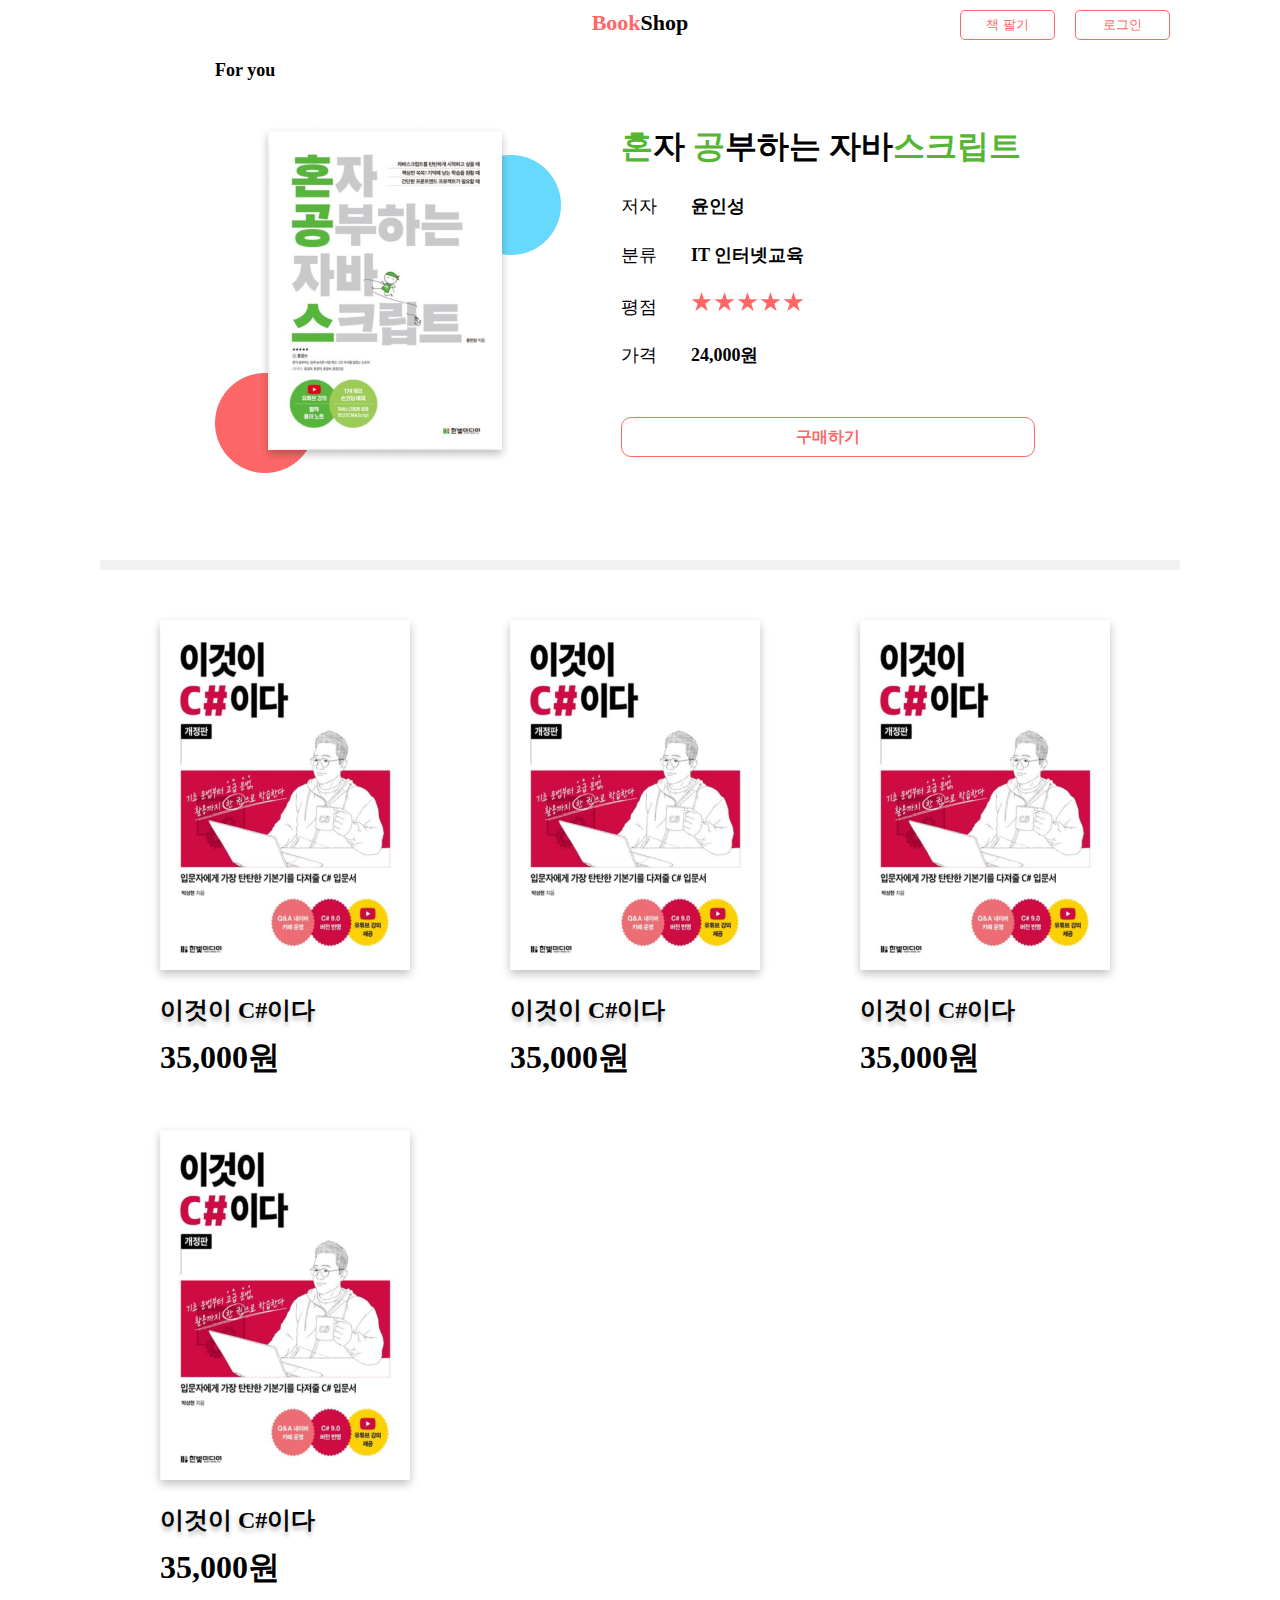
<file: templates/index.html>
<!DOCTYPE html>
<html lang="en">
<head>
    <meta charset="UTF-8">
    <title>BookShop</title>
    <link rel="stylesheet" href="../static/main.css">
</head>
<body>
<div id="container">
    <div id="navigation">
        <div id="spare_div"></div>
        <div id="middle_container"><a href=""><span>Book</span>Shop</a></div>
        <div id="right_container">
            <button id="sell_btn">책 팔기</button>
            <button id="login_btn">로그인</button>
        </div>
    </div>
    <div id="main_container">
        <div id="main_container_text">For you</div>
        <div id="main_container_show">
            <div id="book_img"><img src="../img/book1.png" alt=""></div>
            <div id="book_description">
                <div id="book_title"><span>혼</span>자 <span>공</span>부하는 자바<span>스크립트</span></div>
                <div id="book_author">
                    <div>저자</div>
                    윤인성
                </div>
                <div id="book_field">
                    <div>분류</div>
                    IT 인터넷교육
                </div>
                <div id="book_star">
                    <div>평점</div>
                    <img src="../img/stars.png" alt=""></div>
                <div id="book_price">
                    <div>가격</div>
                    24,000원
                </div>
                <button id="book_sell">구매하기</button>

            </div>
        </div>
    </div>
    <div id="inline"></div>
    <div id="book_list_container">
        <div class="book_box">
            <div class="book_box_img"><a href=""><img src="../img/book2.png" alt=""></a></div>
            <div class="book_box_description">
                <div class="book_box_title">이것이 C#이다</div>
                <div class="book_box_price">35,000원</span></div>
            </div>
        </div>
        <div class="book_box">
            <div class="book_box_img"><a href=""><img src="../img/book2.png" alt=""></a></div>
            <div class="book_box_description">
                <div class="book_box_title">이것이 C#이다</div>
                <div class="book_box_price">35,000원</span></div>
            </div>
        </div>
        <div class="book_box">
            <div class="book_box_img"><a href=""><img src="../img/book2.png" alt=""></a></div>
            <div class="book_box_description">
                <div class="book_box_title">이것이 C#이다</div>
                <div class="book_box_price">35,000원</span></div>
            </div>
        </div>
        <div class="book_box">
            <div class="book_box_img"><a href=""><img src="../img/book2.png" alt=""></a></div>
            <div class="book_box_description">
                <div class="book_box_title">이것이 C#이다</div>
                <div class="book_box_price">35,000원</span></div>
            </div>
        </div>
    </div>
    <div id="popup">

    </div>

</body>
</html>
</file>
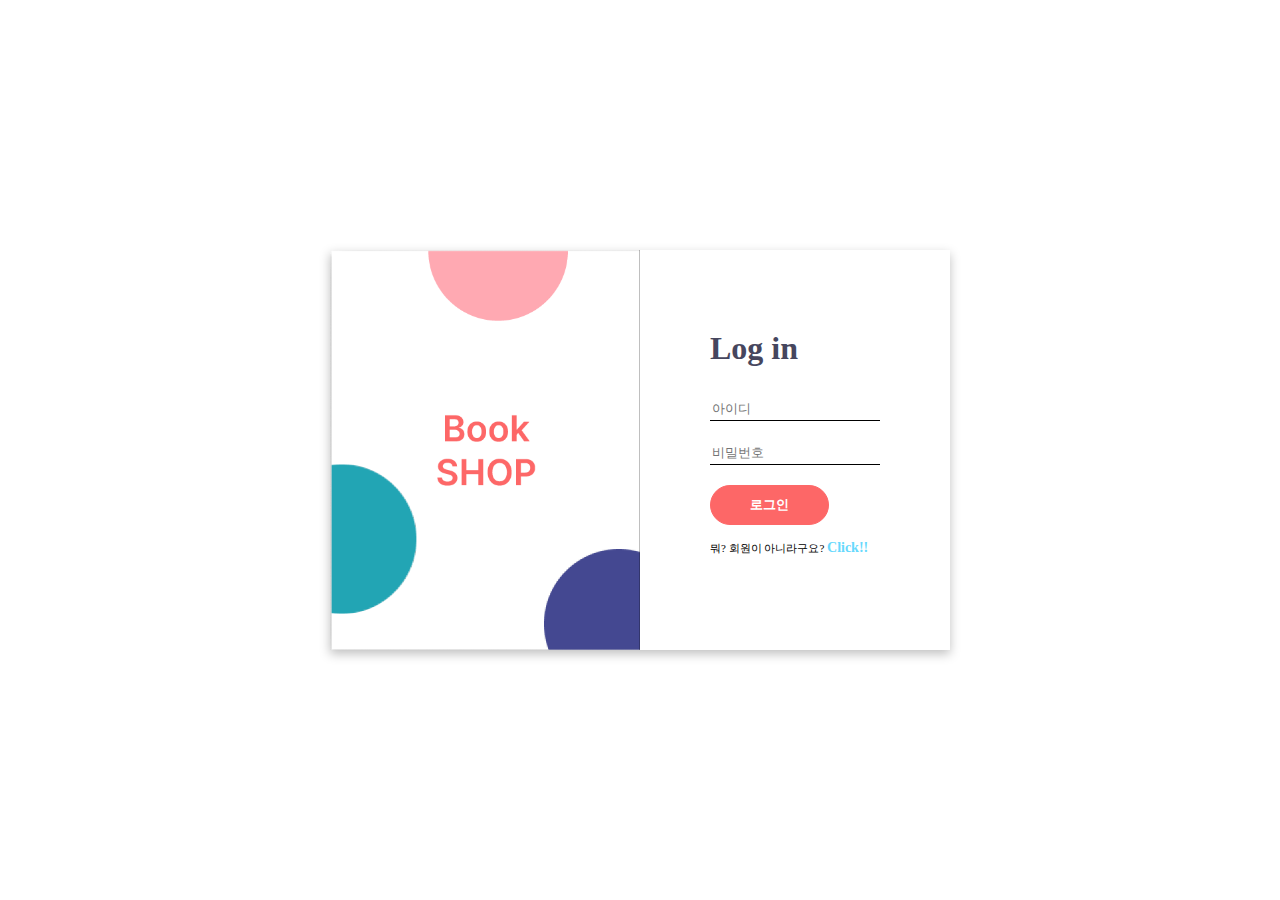
<file: templates/loginpage.html>
<!DOCTYPE html>
<html lang="en">
<head>
    <meta charset="UTF-8">
    <title>loginPage</title>
    <link rel="stylesheet" href="../static/login.css">
</head>
<body>
    <div id="contianer">
        <div id="login_container">
            <div id="login_contianer_left"></div>
            <div id="login_container_right">
                <div id="login_text">Log in</div>
                <input id="user_id" type="text" placeholder="아이디">
                <input id="user_pw" type="password" placeholder="비밀번호">
                <button id="login_btn">로그인</button>
                <div id="text">뭐? 회원이 아니라구요? <a href="">Click!!</a> </div>
            </div>
        </div>
    </div>
</body>
</html>
</file>
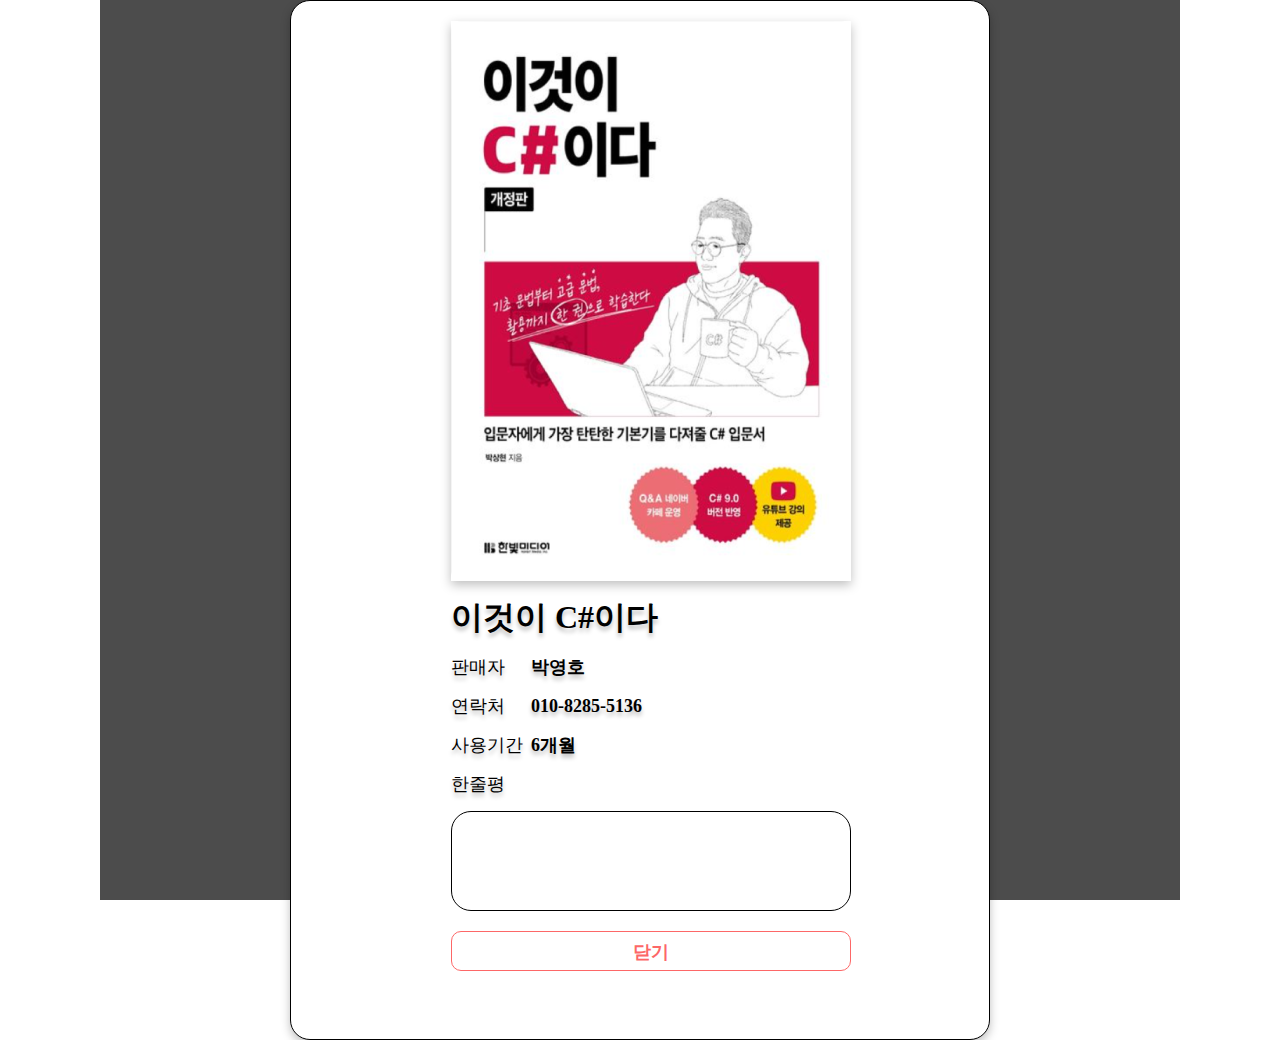
<file: templates/popup.html>
<!DOCTYPE html>
<html lang="en">
<head>
    <meta charset="UTF-8">
    <title>popup</title>
    <link rel="stylesheet" href="../static/popup.css">
</head>
<body>

    <div id="popup_container">
        <div id="popup_box">
            <div id="popup_img"></div>
            <div id="popup_title">이것이 C#이다</div>
            <div id="popup_seller"><div>판매자</div> 박영호</div>
            <div id="seller_contract"><div>연락처</div> 010-8285-5136</div>
            <div id="book_preservation"><div>사용기간</div> 6개월</div>
            <div id="comment">
                <div>한줄평</div>
                <textarea name="" id="" cols="30" rows="10"></textarea>
            </div>
            <div id="close_btn">닫기</div>

        </div>
    </div>
</body>
</html>
</file>
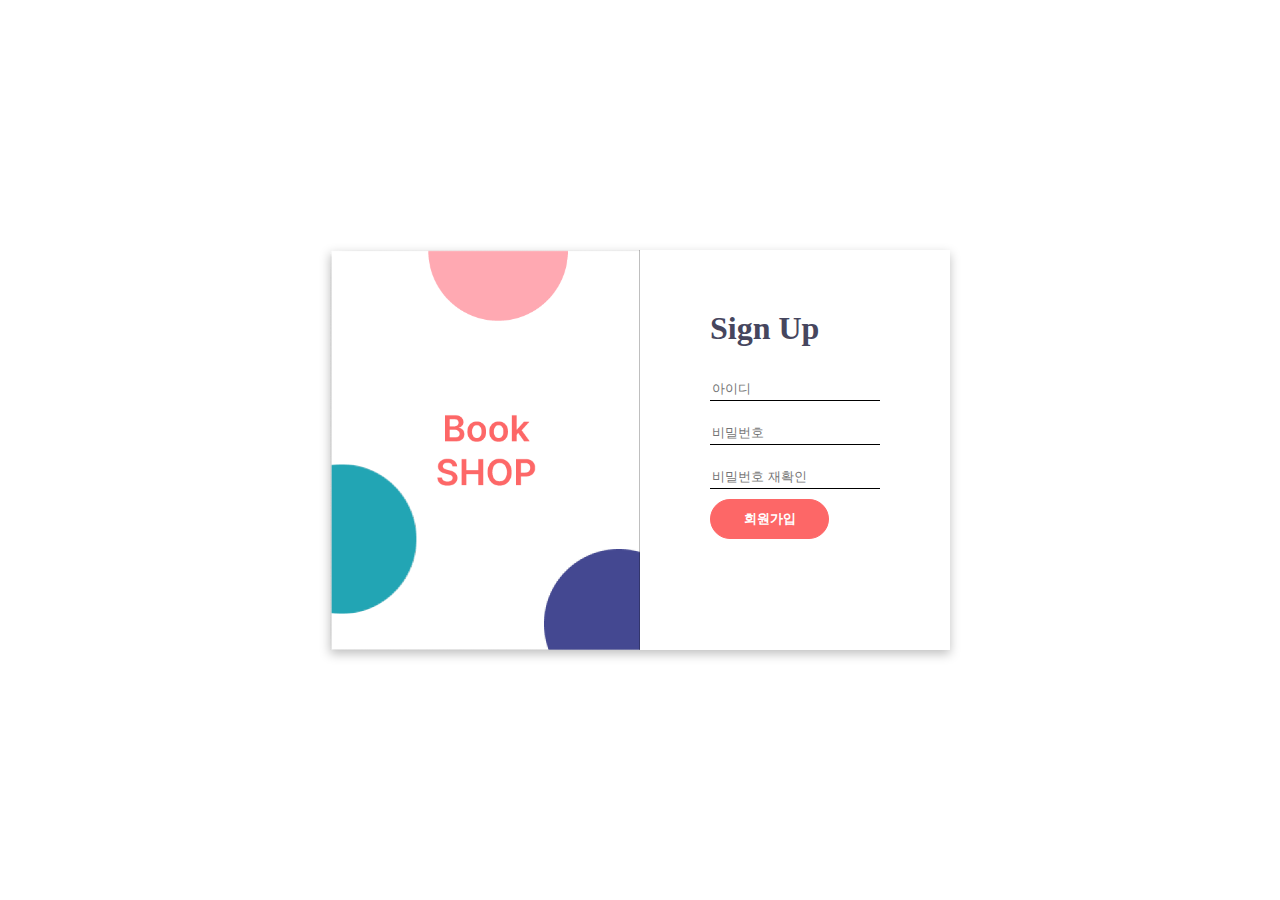
<file: templates/signup.html>
<!DOCTYPE html>
<html lang="en">
<head>
    <meta charset="UTF-8">
    <title>signupPage</title>
    <script src="https://code.jquery.com/jquery-3.6.1.js"
            integrity="sha256-3zlB5s2uwoUzrXK3BT7AX3FyvojsraNFxCc2vC/7pNI=" crossorigin="anonymous"></script>
    <link rel="stylesheet" href="../static/signup.css">
</head>
<body>
<div id="contianer">
    <div id="login_container">
        <div id="login_contianer_left"></div>
        <div id="login_container_right">
            <div id="login_text">Sign Up</div>
            <input id="user_id" type="text" placeholder="아이디">
            <input id="user_pw" type="password" placeholder="비밀번호">
            <input id="user_pw_check" type="password" placeholder="비밀번호 재확인">
            <span id="incorrect">비밀번호가 틀립니다</span>
            <span id="correct">비밀번호가 일치합니다.</span>
            <button id="login_btn" onclick="checkPw()">회원가입</button>
            <!--                <div id="text">회원가입을 <a href="">환영합니다</a> </div>-->
        </div>
    </div>
</div>
</body>
<script>

    let pw1 = ''
    let pw2 = ''

    $('#user_pw').keyup(function () {
        pw1 = $('#user_pw').val()
    })
    $('#user_pw_check').keyup(function () {
        pw2 = $('#user_pw_check').val()
        if (pw1 !== pw2) {
            $('#incorrect').css('display', 'block')
            $('#correct').css('display', 'none')
        } else {
            $('#correct').css('display', 'block')
            $('#incorrect').css('display', 'none')
        }

        if (pw1 == '' || pw2 == '') {
            $('#incorrect').css('display', 'none')
            $('#correct').css('display', 'none')
        }
    })

    function checkPw() {
        let id = $('#user_id').val()
        if (id == '' || pw1 == '') {
            alert('제대로 입력하세요!')
            return false
        }
        if (pw1 !== pw2) {
            alert('비밀번호가 틀립니다')
            return false;
        } else {
            alert('회원가입을 환영합니다.')
        }
    }

</script>
</html>
</file>
<file: static/main.css>
* {
    padding: 0;
    margin: 0;
    box-sizing: border-box;
}

a{
    text-decoration: none;
    color: black;
}
#spare_div {
    width: 220px;
}

#container {
    width: 1080px;
    height: 100vh;

    margin: auto;
}

#navigation {
    width: 100%;
    height: 50px;
    display: flex;
    justify-content: space-between;
    align-items: center;
}

#navigation #middle_container {
    width: 110px;
    height: 30px;

    text-align: center;
    font-size: 22px;
    font-weight: bold;
}

#navigation #middle_container span {
    color: #FD6767;
}

#navigation #right_container {
    width: 220px;
    height: 30px;
    display: flex;
}

#navigation #right_container #sell_btn {
    width: 100px;
    height: 30px;
    background-color: transparent;
    border: 1px solid #FD6767;
    color: #FD6767;
    border-radius: 5px;
    cursor: pointer;
}

#navigation #right_container #login_btn {
    width: 100px;
    height: 30px;
    margin-left: 20px;
    background-color: transparent;
    border: 1px solid #FD6767;
    color: #FD6767;
    border-radius: 5px;
    margin-right: 10px;
    cursor: pointer;
}

/*------------------- 여기까지가 Navigation입니다.-----------------------*/

#main_container {
    width: 100%;
    height: 500px;
}

#main_container #main_container_text {
    width: 71px;
    height: 30px;
    margin-top: 10px;
    margin-left: 115px;
    margin-bottom: 35px;
    font-weight: bold;
    font-size: 18px;

}

#main_container #main_container_show {
    width: 800px;
    height: 350px;
    margin: 0 115px 0 115px;
    display: flex;
}

#main_container #main_container_show #book_description {
    font-weight: bold;
}

#main_container #main_container_show #book_img {

}

#main_container #main_container_show #book_title {
    width: 100%;
    font-weight: bold;
    font-size: 32px;
    margin-left: 60px;
}

#main_container #main_container_show #book_title span {
    color: #56B634;
}

#main_container #main_container_show #book_author {
    width: 100%;
    margin-left: 60px;
    margin-top: 25px;
    font-size: 18px;
}

#main_container #main_container_show #book_author div {
    width: 10%;
    height: 20px;
    margin-right: 20px;
    font-weight: 400;
    display: inline-block;
}

#main_container #main_container_show #book_field {
    width: 100%;
    margin-left: 60px;
    margin-top: 25px;
    font-size: 18px;
}

#main_container #main_container_show #book_field div {
    width: 10%;
    height: 20px;
    font-weight: 400;
    margin-right: 20px;
    display: inline-block;
}

#main_container #main_container_show #book_star {
    width: 100%;
    margin-left: 60px;
    margin-top: 25px;
    font-size: 18px;
}

#main_container #main_container_show #book_star div {
    width: 10%;
    height: 20px;
    margin-right: 20px;
    display: inline-block;
    font-weight: 400;
}

#main_container #main_container_show #book_price {
    width: 100%;
    margin-left: 60px;
    margin-top: 25px;
    font-size: 18px;
}

#main_container #main_container_show #book_price div {
    width: 10%;
    height: 20px;
    margin-right: 20px;
    display: inline-block;
    font-weight: 400;
}

#book_sell {
    margin-left: 60px;
    width: calc(100% - 40px);
    height: 40px;
    margin-top: 50px;
    border: 1px solid #FD6767;
    background-color: transparent;
    border-radius: 10px;
    font-size: 16px;
    font-weight: bold;
    color: #FD6767;
}

/*----------------------여기까지 main container-------------------*/

#inline {
    width: 100%;
    height: 10px;
    background-color: #f1f1f1;
}

#book_list_container {
    width: 100%;
    height: 100%;
    padding: 50px 60px;
    display: flex;
    justify-content: space-between;
    flex-direction: row;
    flex-wrap: wrap;
    align-content: flex-start;

}

#book_list_container .book_box {
    width: 260px;
    height: 470px;
    margin-bottom: 10px;
    margin-bottom: 40px;
}

#book_list_container .book_box img {
    box-shadow: 0px 4px 10px rgba(0, 0, 0, 0.25);
    border-radius: 2px;
}

#book_list_container .book_box_title{
    text-shadow: 0px 4px 4px rgba(0, 0, 0, 0.25);
    font-size: 24px;
    font-weight: bold;
    margin-top: 20px;
}

#book_list_container .book_box_price{
    margin-top: 10px;
    font-size: 32px;
    font-weight: bold;
}
</file>
<file: static/login.css>
* {
    box-sizing: border-box;
}

input:focus{
    outline : none
}

#container {
    position: relative;
    width: 1080px;
    height: 100vh;
    display: flex;
    align-items: center;
    justify-content: center;
}

#login_container {
    position: absolute;
    left: calc(50% - 310px);
    top: calc(50% - 200px);
    width: 620px;
    height: 400px;
    margin: auto;
    box-shadow: 0px 4px 10px rgba(0, 0, 0, 0.25);;
    display: flex;
}

#login_contianer_left {
    width: 310px;
    height: 400px;
    background-image: url(../img/login_left.PNG);
    background-size: cover;
    border-right: 0.5px solid rgba(0, 0, 0, 0.25);
}

#login_container_right {
    width: 310px;
    height: 400px;
    display: flex;
    flex-direction: column;
    padding: 80px 70px;
}

#login_text {
    font-size: 32px;
    font-weight: bold;
    color: #46465E;
    margin-bottom: 30px;
}

#user_id {
    border: none;
    border-bottom: 1px solid black;
    height: 24px;
    margin-bottom: 20px;

}

#user_pw {
    border: none;
    border-bottom: 1px solid black;
    height: 24px;
    margin-bottom: 20px;
}

#login_btn{
    width: 70%;
    height: 40px;
    border-radius: 20px;
    border: 1px solid #FD6767;
    background-color: #FD6767;
    color: white;
    font-weight: bold;
    margin-bottom: 15px;
}

#text{
    font-size: 11px;
}
#text a{
    font-size: 14px;
    color: #67d9fd;
    font-weight: bold;
    text-decoration: none;
}
</file>
<file: static/popup.css>
* {
    box-sizing: border-box;
    border: 0;
    margin: 0;
}

#popup_container {
    margin: auto;
    width: 1080px;
    height: 100vh;
    background-color: rgba(0, 0, 0, 0.7);
    display: flex;
}

#popup_box {
    width: 700px;
    height: 1040px;
    border: 1px solid black;
    padding: 20px 160px 0 160px;
    background-color: white;
    box-shadow: 0px 4px 10px rgba(0, 0, 0, 0.25);
    margin: auto;
    border-radius: 20px;
}

#popup_img {
    width: 400px;
    height: 560px;
    background-image: url(../img/book4.png);
    background-size: cover;
    box-shadow: 0px 4px 10px rgba(0, 0, 0, 0.25);
}

#popup_title {
    font-size: 32px;
    font-weight: bold;
    margin-top: 15px;
    text-shadow: 0px 4px 4px rgba(0, 0, 0, 0.25);
}

#popup_seller {
    margin-top: 15px;
    font-size: 18px;
    font-weight: bold;
    text-shadow: 0px 4px 4px rgba(0, 0, 0, 0.25);
}

#popup_seller div {
    display: inline-block;
    width: 20%;
    font-weight: 400;
}

#seller_contract {
    margin-top: 15px;
    font-size: 18px;
    font-weight: bold;
    text-shadow: 0px 4px 4px rgba(0, 0, 0, 0.25);
}

#seller_contract div {
    display: inline-block;
    width: 20%;
    font-weight: 400;
}

#book_preservation {
    margin-top: 15px;
    font-size: 18px;
    font-weight: bold;
    text-shadow: 0px 4px 4px rgba(0, 0, 0, 0.25);
}

#book_preservation div {
    display: inline-block;
    width: 20%;
    font-weight: 400;
}

#comment {
    margin-top: 15px;
    font-size: 18px;
    font-weight: bold;
    text-shadow: 0px 4px 4px rgba(0, 0, 0, 0.25);
}

#comment div {
    width: 20%;
    font-weight: 400;
}

textarea{
    width: 400px;
    height: 100px;
    padding: 10px;
    border: 1px solid black;
    margin-top: 15px;
    border-radius: 20px;
    resize: unset;
}

#close_btn{
    width: 400px;
    height: 40px;
    border: 1px solid #FD6767;
    margin-top: 15px;
    border-radius: 10px;
    text-align: center;
    line-height: 40px;
    color: #FD6767;
    font-size: 18px;
    font-weight: bold;
}
</file>
<file: static/signup.css>
* {
    box-sizing: border-box;
}

input:focus {
    outline: none
}

#container {
    position: relative;
    width: 1080px;
    height: 100vh;
    display: flex;
    align-items: center;
    justify-content: center;
}

#login_container {
    position: absolute;
    left: calc(50% - 310px);
    top: calc(50% - 200px);
    width: 620px;
    height: 400px;
    margin: auto;
    box-shadow: 0px 4px 10px rgba(0, 0, 0, 0.25);;
    display: flex;
}

#login_contianer_left {
    width: 310px;
    height: 400px;
    background-image: url(../img/login_left.PNG);
    background-size: cover;
    border-right: 0.5px solid rgba(0, 0, 0, 0.25);
}

#login_container_right {
    width: 310px;
    height: 400px;
    display: flex;
    flex-direction: column;
    padding: 60px 70px;
}

#login_text {
    font-size: 32px;
    font-weight: bold;
    color: #46465E;
    margin-bottom: 30px;
}

#user_id {
    border: none;
    border-bottom: 1px solid black;
    height: 24px;
    margin-bottom: 20px;
}

#user_pw {
    border: none;
    border-bottom: 1px solid black;
    height: 24px;
    margin-bottom: 20px;
}

#user_pw_check {
    border: none;
    border-bottom: 1px solid black;
    height: 24px;
    margin-bottom: 10px;
}

#login_btn {
    width: 70%;
    height: 40px;
    border-radius: 20px;
    border: 1px solid #FD6767;
    background-color: #FD6767;
    color: white;
    font-weight: bold;
    margin-bottom: 15px;
}

#text {
    font-size: 11px;
}

#text a {
    font-size: 14px;
    color: #67d9fd;
    font-weight: bold;
    text-decoration: none;
}

#incorrect {
    display: none;
    margin-bottom: 10px;
    color: red;
    height: 20px;
}

#correct {
    display: none;
    color: green;
    margin-bottom: 10px;
}
</file>
